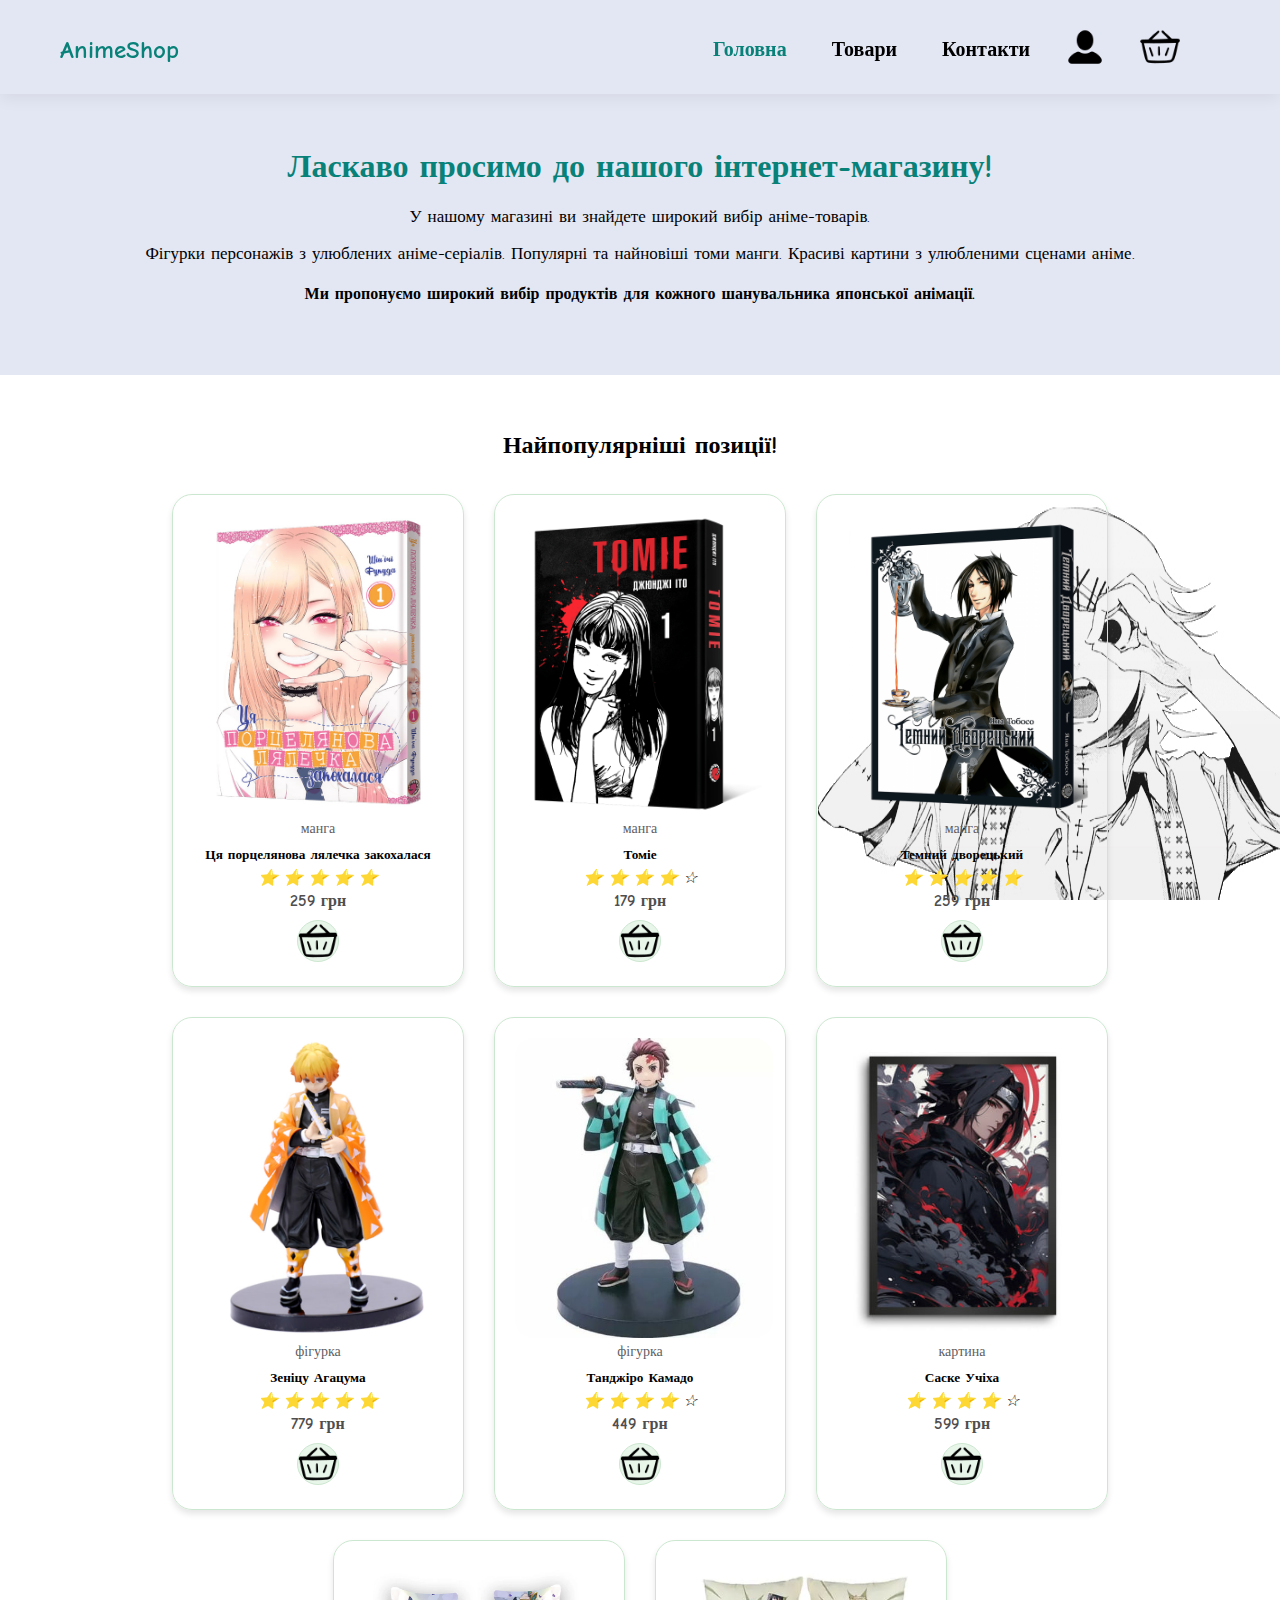
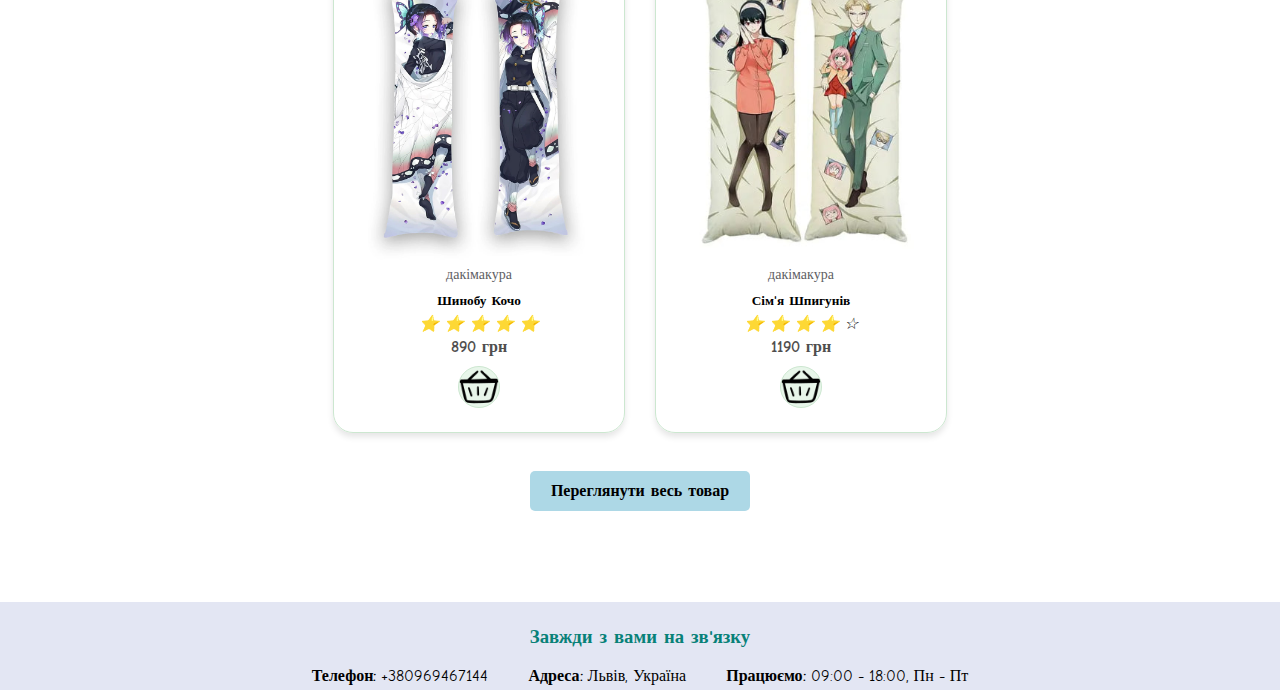
<file: index.html>
<!DOCTYPE html>
<html lang="en">
<head>
    <meta charset="UTF-8">
    <link rel="stylesheet" href="style.css">
    <link rel="preconnect" href="https://fonts.googleapis.com">
    <link rel="preconnect" href="https://fonts.gstatic.com" crossorigin>
    <link href="https://fonts.googleapis.com/css2?family=Comic+Neue:ital,wght@0,300;0,400;0,700;1,300;1,400;1,700&display=swap" rel="stylesheet">
    <title>AnimeShop</title>
</head>
<body>
    <div class='header'>
        <div class="container">
            <div class='header-line'>
                <p class="header-color">AnimeShop</p>
                <div id="nav" class='nav'>
                    <a class="nav-item header-color" href="index.html">Головна</a>
                    <a class="nav-item" href="goods.html">Товари</a>
                    <a class="nav-item" href="#contact">Контакти</a>
                
                    <div class="nav-image">
                        <a href="#">
                            <img src="./image/profile.png" alt="profile">
                        </a>
                    </div>
                    <div class="nav-image">
                        <a href="#">
                            <img src="./image/basket.png" alt="basket">
                        </a>
                    </div>
                    <a href="#" id="close"><i>
                        <img src="./image/criss-cross.png" alt="criss-cross">
                    </i></a>
                </div>
                <div id="mobile" class="nav-image">
                    <a href="#">
                        <img src="./image/profile.png" alt="profile">
                    </a>
                    <a href="#">
                        <img src="./image/basket.png" alt="basket">
                    </a>
                    <i id="bar"><img src="./image/menu.png" alt="menu"></i>
                </div>
            </div>
        </div>
    </div>
    
    <section id="main" class="shop-info">
        <br>
        <h1>Ласкаво просимо до нашого інтернет-магазину!</h1>
        <p>У нашому магазині ви знайдете широкий вибір аніме-товарів.</p>
            <p>Фігурки персонажів з улюблених аніме-серіалів. Популярні та найновіші томи манги. 
                Красиві картини з улюбленими сценами аніме.</p>
        <h4>Ми пропонуємо широкий вибір продуктів для кожного шанувальника японської анімації.</h4>
        <br><br>
    </section>

    <section id="product1">
        <br><br>
        <h2 id="goods">Найпопулярніші позиції!</h2>
        <div class="pro-container">
            <!-- 1 -->
            <div class="pro">
                <img src="./image/manga_porcelain_doll.jpg" alt="">
                <div class="des">
                    <span>манга</span>
                    <h5>Ця порцелянова лялечка закохалася</h5>
                    <div class="star">
                        <i>&#11088;</i>
                        <i>&#11088;</i>
                        <i>&#11088;</i>
                        <i>&#11088;</i>
                        <i>&#11088;</i>
                    </div>
                    <h4>259 грн</h4>
                </div>
                <a href="#1"><i class="shopping-cart">
                    <img src="./image/basket.png" alt="basket">
                </i></a>
            </div>
            <!-- 2 -->
            <div class="pro">
                <img src="./image/manga_tomie.png" alt="">
                <div class="des">
                    <span>манга</span>
                    <h5>Томіе</h5>
                    <div class="star">
                        <i>&#11088;</i>
                        <i>&#11088;</i>
                        <i>&#11088;</i>
                        <i>&#11088;</i>
                        <i>☆</i>
                    </div>
                    <h4>179 грн</h4>
                </div>
                <a href="#1"><i class="shopping-cart">
                    <img src="./image/basket.png" alt="basket">
                </i></a>
            </div>
            <!-- 3 -->
            <div class="pro">
                <img src="./image/manga_dark_butler.png" alt="">
                <div class="des">
                    <span>манга</span>
                    <h5>Темний дворецький</h5>
                    <div class="star">
                        <i>&#11088;</i>
                        <i>&#11088;</i>
                        <i>&#11088;</i>
                        <i>&#11088;</i>
                        <i>&#11088;</i>
                    </div>
                    <h4>259 грн</h4>
                </div>
                <a href="#1"><i class="shopping-cart">
                    <img src="./image/basket.png" alt="basket">
                </i></a>
            </div>
            <!-- 4 -->
            <div class="pro">
                <img src="./image/figure_zenitsu.jpg" alt="">
                <div class="des">
                    <span>фігурка</span>
                    <h5>Зеніцу Агацума</h5>
                    <div class="star">
                        <i>&#11088;</i>
                        <i>&#11088;</i>
                        <i>&#11088;</i>
                        <i>&#11088;</i>
                        <i>&#11088;</i>
                    </div>
                    <h4>779 грн</h4>
                </div>
                <a href="#1"><i class="shopping-cart">
                    <img src="./image/basket.png" alt="basket">
                </i></a>
            </div>
            <!-- 5 -->
            <div class="pro">
                <img src="./image/figure_tanjiro.jpg" alt="">
                <div class="des">
                    <span>фігурка</span>
                    <h5>Танджіро Камадо</h5>
                    <div class="star">
                        <i>&#11088;</i>
                        <i>&#11088;</i>
                        <i>&#11088;</i>
                        <i>&#11088;</i>
                        <i>☆</i>
                    </div>
                    <h4>449 грн</h4>
                </div>
                <a href="#1"><i class="shopping-cart">
                    <img src="./image/basket.png" alt="basket">
                </i></a>
            </div>
            <!-- 6 -->
            <div class="pro">
                <img src="./image/picture_sasuke.jpg" alt="">
                <div class="des">
                    <span>картина</span>
                    <h5>Саске Учіха</h5>
                    <div class="star">
                        <i>&#11088;</i>
                        <i>&#11088;</i>
                        <i>&#11088;</i>
                        <i>&#11088;</i>
                        <i>☆</i>
                    </div>
                    <h4>599 грн</h4>
                </div>
                <a href="#1"><i class="shopping-cart">
                    <img src="./image/basket.png" alt="basket">
                </i></a>
            </div>
            <!-- 7 -->
            <div class="pro">
                <img src="./image/dakimakura_shinobu.jpg" alt="">
                <div class="des">
                    <span>дакімакура</span>
                    <h5>Шинобу Кочо</h5>
                    <div class="star">
                        <i>&#11088;</i>
                        <i>&#11088;</i>
                        <i>&#11088;</i>
                        <i>&#11088;</i>
                        <i>&#11088;</i>
                    </div>
                    <h4>890 грн</h4>
                </div>
                <a href="#1"><i class="shopping-cart">
                    <img src="./image/basket.png" alt="basket">
                </i></a>
            </div>
            <!-- 8 -->
            <div class="pro">
                <img src="./image/dakimakura_spy_family.jpg" alt="">
                <div class="des">
                    <span>дакімакура</span>
                    <h5>Сім'я Шпигунів</h5>
                    <div class="star">
                        <i>&#11088;</i>
                        <i>&#11088;</i>
                        <i>&#11088;</i>
                        <i>&#11088;</i>
                        <i>☆</i>
                    </div>
                    <h4>1190 грн</h4>
                </div>
                <a href="#1"><i class="shopping-cart">
                    <img src="./image/basket.png" alt="basket">
                </i></a>
            </div>
        </div>
    </section>

    <br>
    <section class="links">
        <a href="goods.html" class="section links-goods underline"><b>Переглянути весь товар</b></a>
    </section>

    <p><br><br><br></p>

    <footer id="contact" class="footer">
        <h3>Завжди з вами на зв'язку</h3>
        <div class="contact-info">
            <p><strong>Телефон:</strong> +380969467144</p>
            <p><strong>Адреса:</strong> Львів, Україна</p>
            <p><strong>Працюємо:</strong> 09:00 - 18:00, Пн - Пт</p>
        </div>
    </footer>
    <script src="script.js"></script>
</body>
</html>
</file>
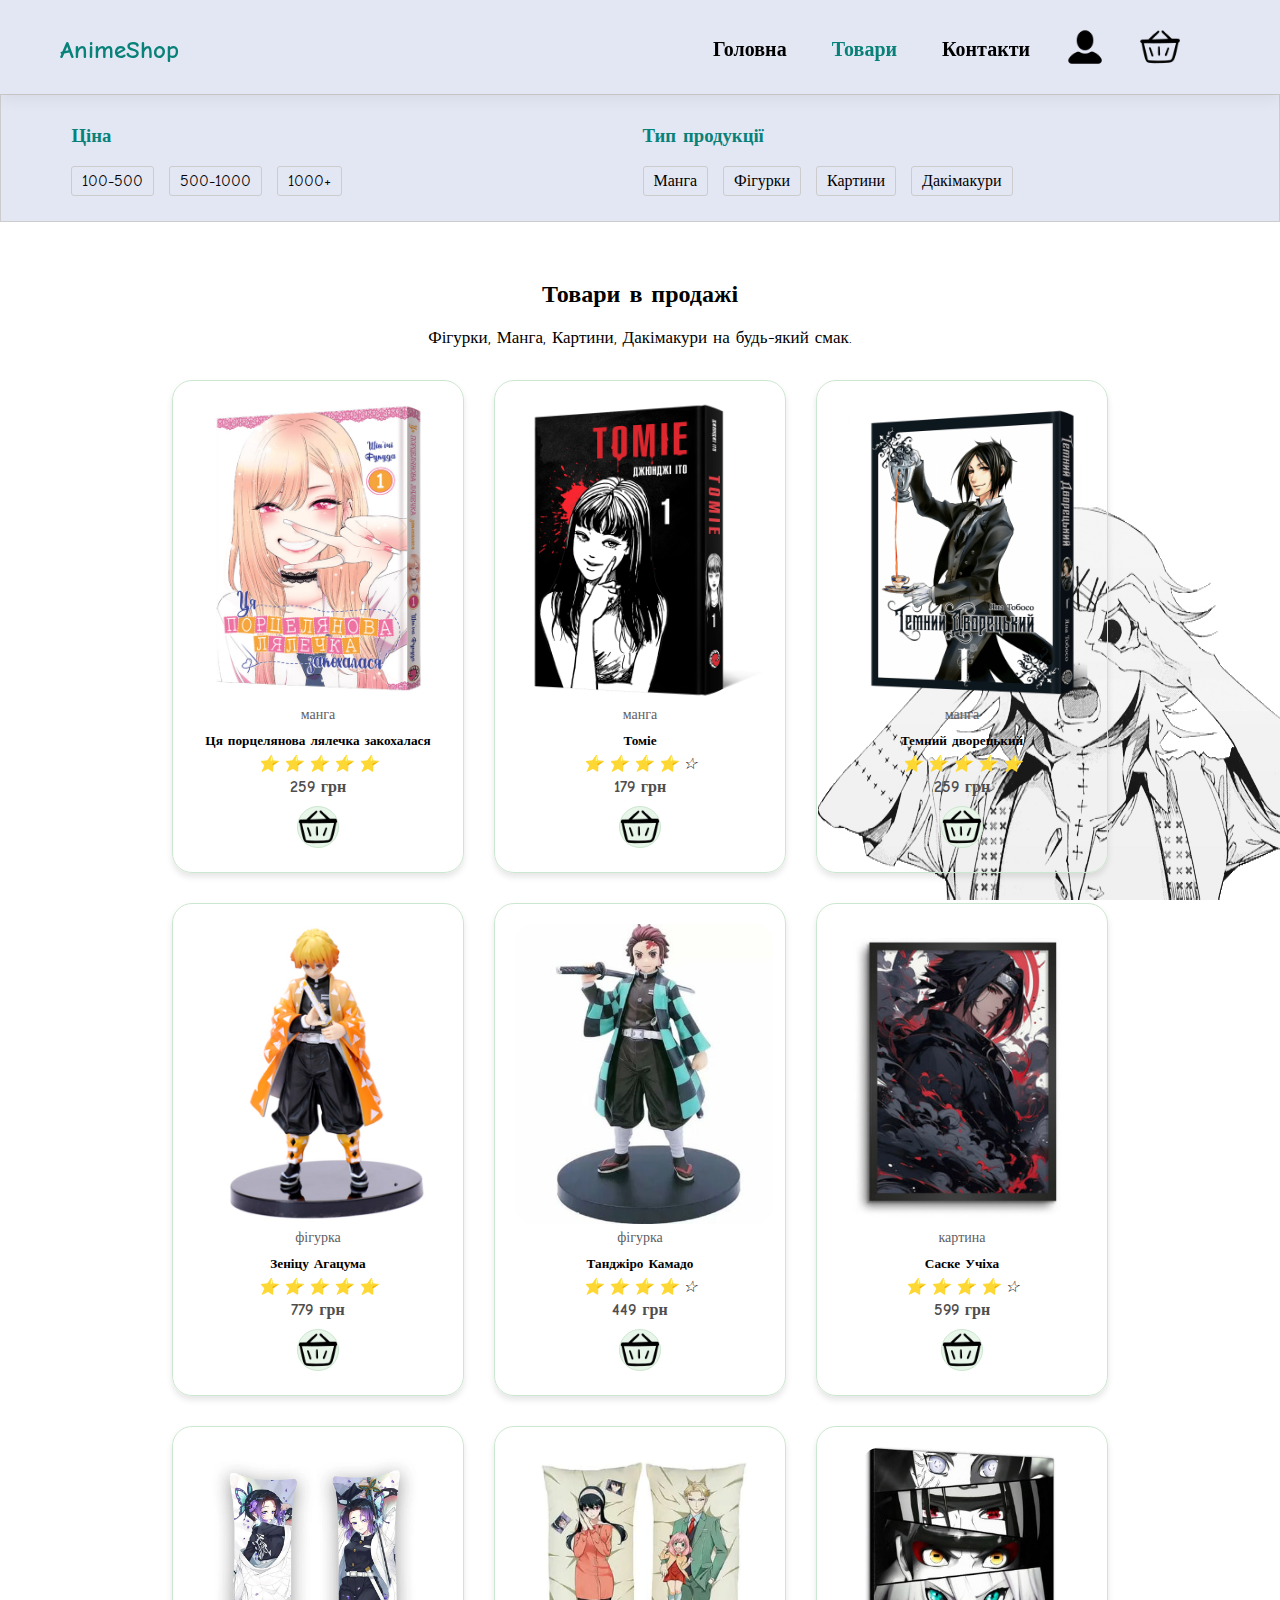
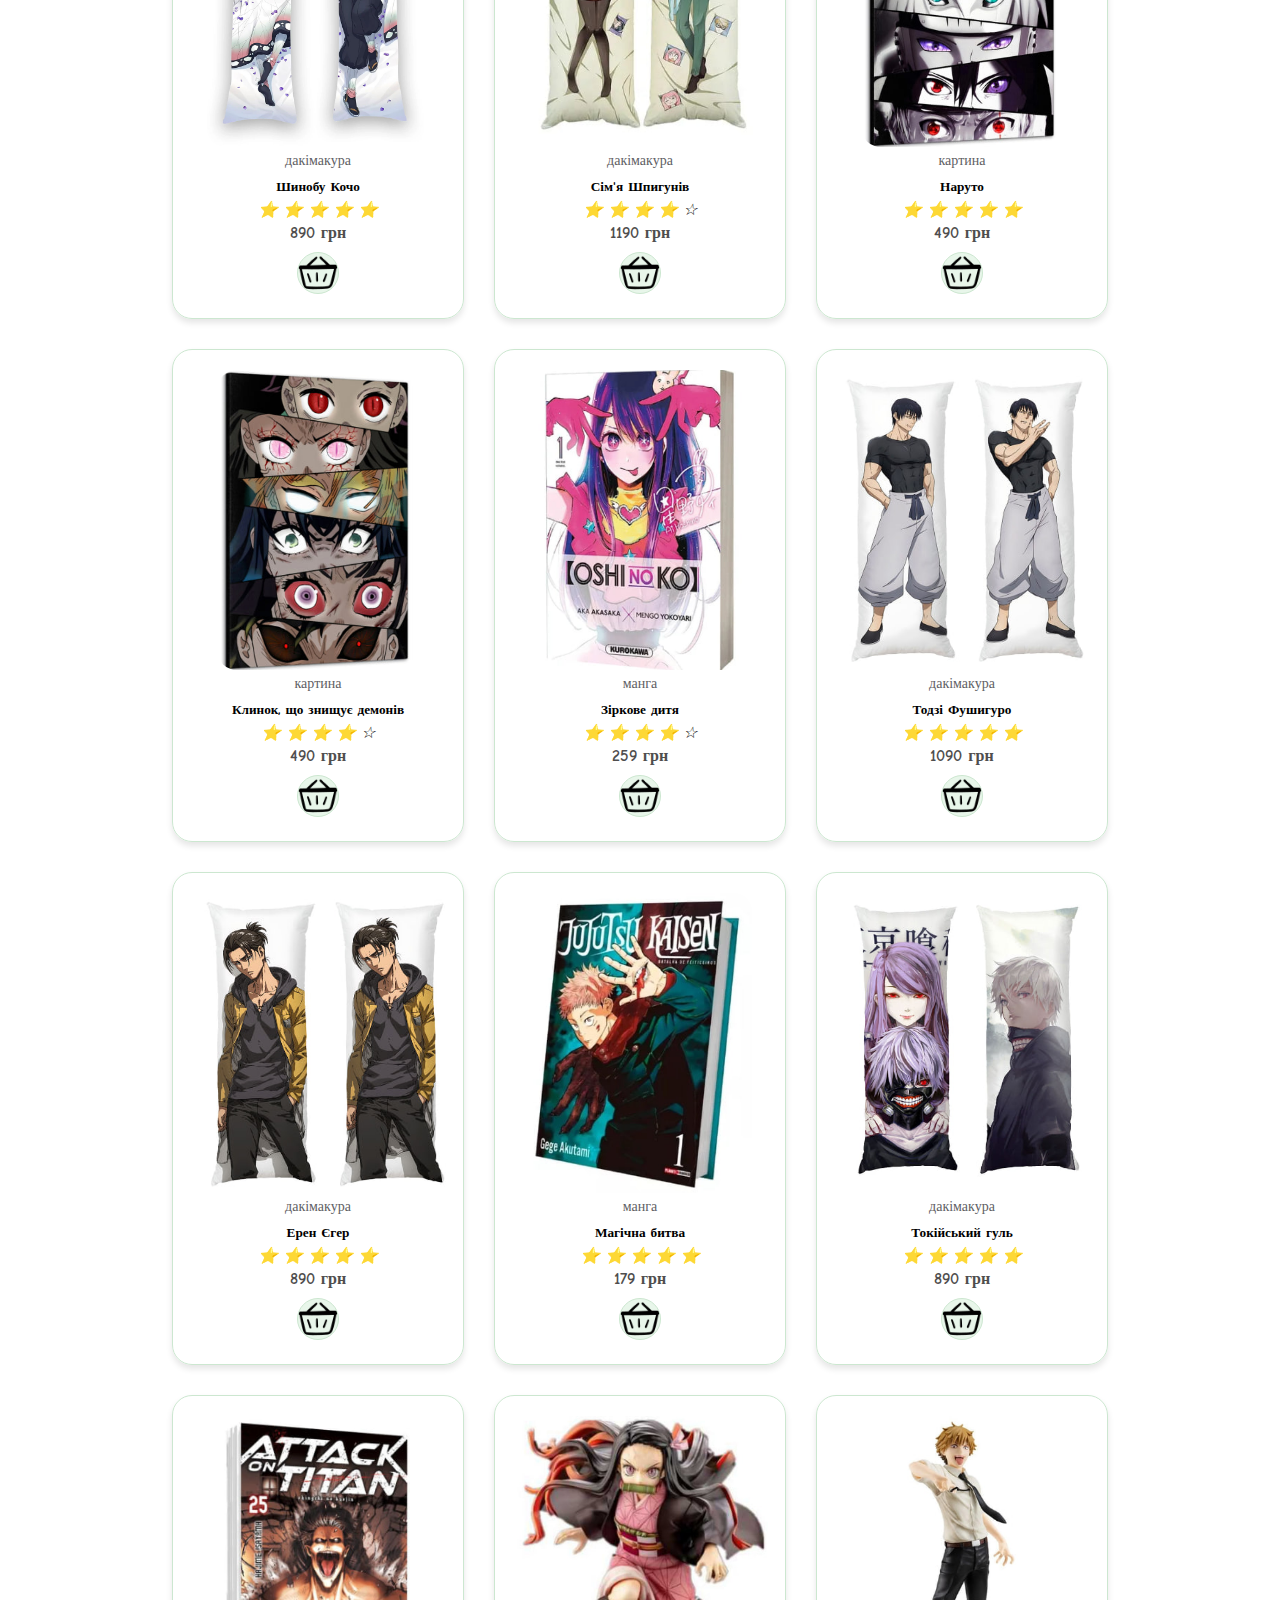
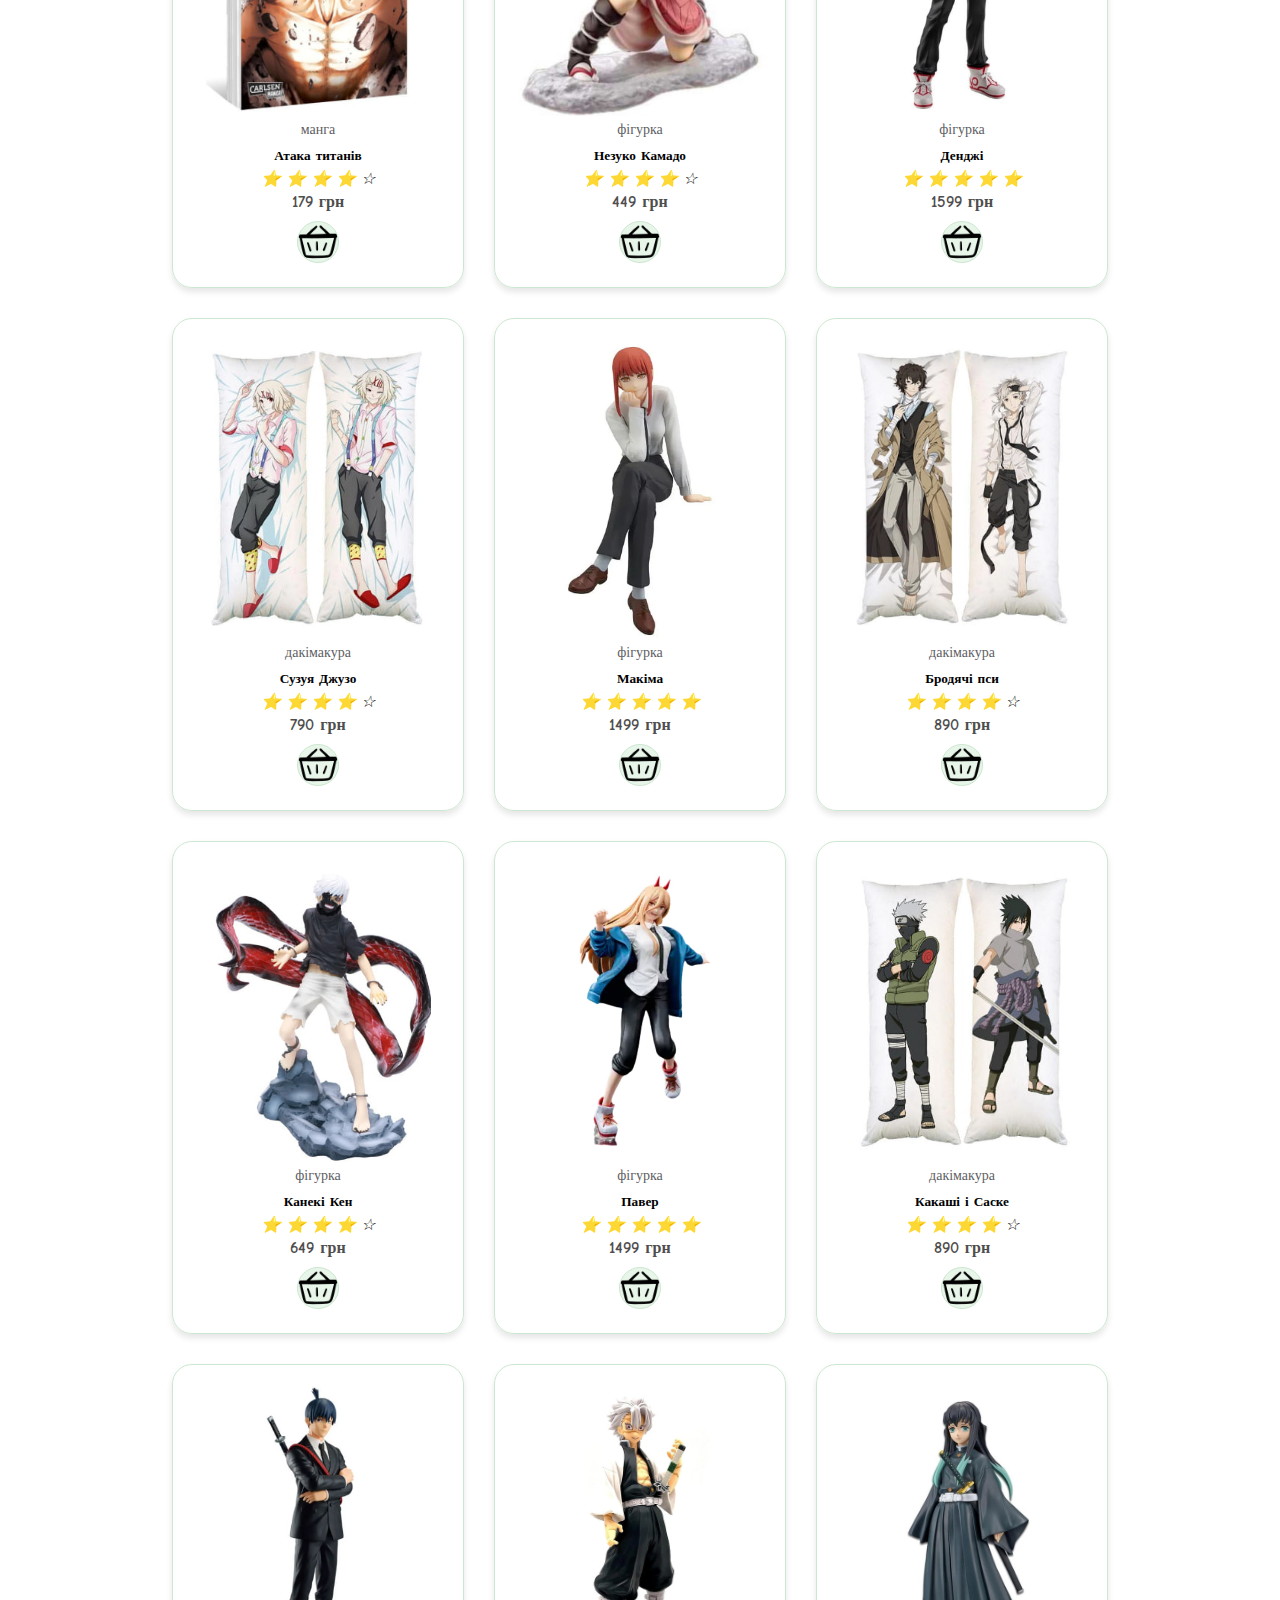
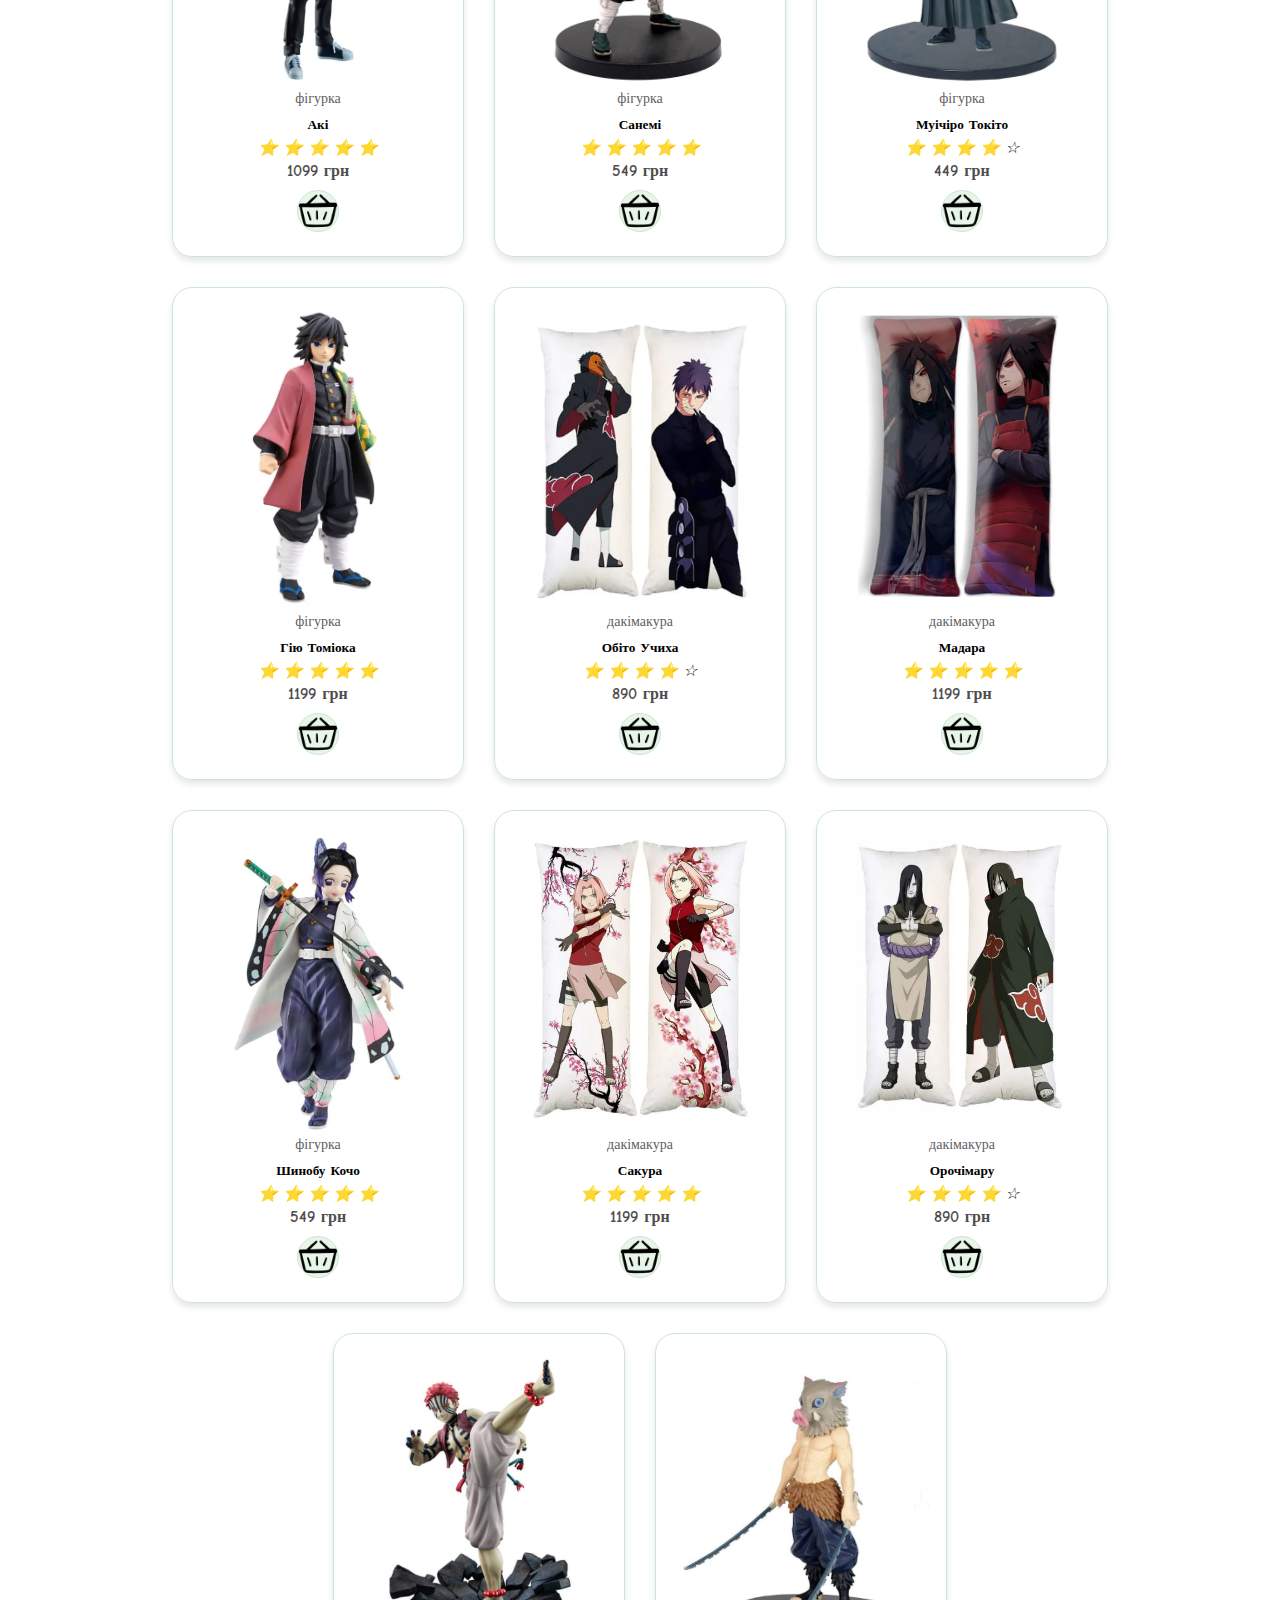
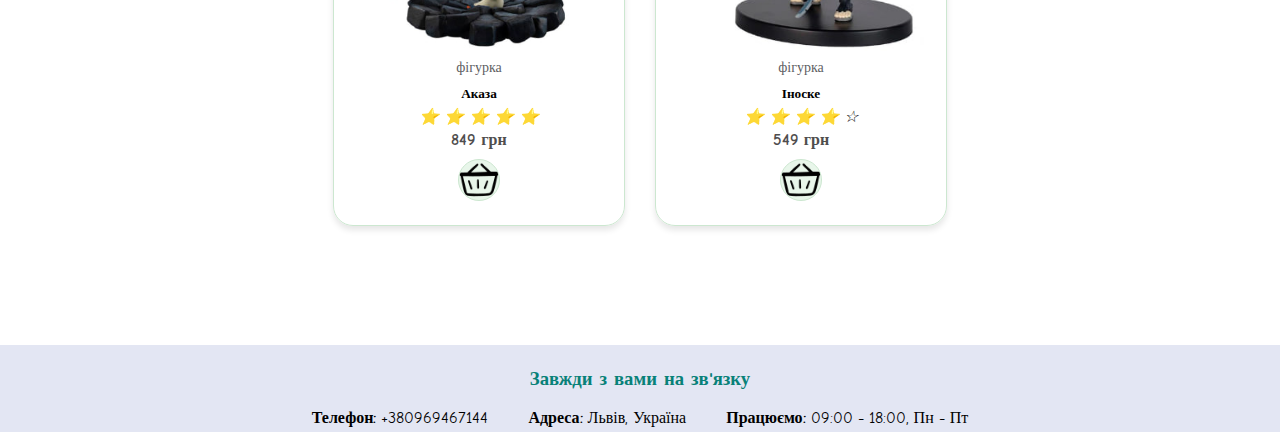
<file: goods.html>
<!DOCTYPE html>
<html lang="en">
<head>
    <meta charset="UTF-8">
    <link rel="stylesheet" href="style.css">
    <link rel="stylesheet" href="filter.css">
    <link rel="preconnect" href="https://fonts.googleapis.com">
    <link rel="preconnect" href="https://fonts.gstatic.com" crossorigin>
    <link href="https://fonts.googleapis.com/css2?family=Comic+Neue:ital,wght@0,300;0,400;0,700;1,300;1,400;1,700&display=swap" rel="stylesheet">
    <title>AnimeShop</title>
</head>
<body>
    <div class='header'>
        <div class="container">
            <div class='header-line'>
                <p class="header-color">AnimeShop</p>
                <div id="nav" class='nav'>
                    <a class="nav-item" href="index.html">Головна</a>
                    <a class="nav-item header-color" href="goods.html">Товари</a>
                    <a class="nav-item" href="#contact">Контакти</a>
                
                    <div class="nav-image">
                        <a href="#">
                            <img src="./image/profile.png" alt="profile">
                        </a>
                    </div>
                    <div class="nav-image">
                        <a href="#">
                            <img src="./image/basket.png" alt="basket">
                        </a>
                    </div>
                    <a href="#" id="close"><i>
                        <img src="./image/criss-cross.png" alt="criss-cross">
                    </i></a>
                </div>
                <div id="mobile" class="nav-image">
                    <a href="#">
                        <img src="./image/profile.png" alt="profile">
                    </a>
                    <a href="#">
                        <img src="./image/basket.png" alt="basket">
                    </a>
                    <i id="bar"><img src="./image/menu.png" alt="menu"></i>
                </div>
            </div>
        </div>
    </div>

    <div class="shop-body">
        <section class="filter-section shop-filter">
            <!-- Фільтр за ціною -->
            <div class="price-filter">
                <h3>Ціна</h3>
                <ul>
                    <li><input type="checkbox" id="price-100-500" name="price" value="100-500"><label for="price-100-500">100-500</label></li>
                    <li><input type="checkbox" id="price-500-1000" name="price" value="500-1000"><label for="price-500-1000">500-1000</label></li>
                    <li><input type="checkbox" id="price-1000-plus" name="price" value="1000-plus"><label for="price-1000-plus">1000+</label></li>
                </ul>
            </div>
        
            <!-- Фільтр за типом продукції -->
            <div class="product-type-filter">
                <h3>Тип продукції</h3>
                <ul>
                    <li><input type="checkbox" id="type-manga" name="type" value="manga"><label for="type-manga">Манга</label></li>
                    <li><input type="checkbox" id="type-figure" name="type" value="figure"><label for="type-figure">Фігурки</label></li>
                    <li><input type="checkbox" id="type-painting" name="type" value="painting"><label for="type-painting">Картини</label></li>
                    <li><input type="checkbox" id="type-dakimakura" name="type" value="dakimakura"><label for="type-dakimakura">Дакімакури</label></li>
                </ul>
            </div>
        </section>
        
        <section id="product1">
            <br>
            <h2 id="goods">Товари в продажі</h2>
            <p>Фігурки, Манга, Картини, Дакімакури на будь-який смак.</p>
            <div class="pro-container">
                <!-- 1 -->
                <div class="pro one-page price-100-500 type-manga">
                    <img src="./image/manga_porcelain_doll.jpg" alt="">
                    <div class="des">
                        <span>манга</span>
                        <h5>Ця порцелянова лялечка закохалася</h5>
                        <div class="star">
                            <i>&#11088;</i>
                            <i>&#11088;</i>
                            <i>&#11088;</i>
                            <i>&#11088;</i>
                            <i>&#11088;</i>
                        </div>
                        <h4>259 грн</h4>
                    </div>
                    <a href="#1"><i class="shopping-cart">
                        <img src="./image/basket.png" alt="basket">
                    </i></a>
                </div>
                <!-- 2 -->
                <div class="pro one-page price-100-500 type-manga">
                    <img src="./image/manga_tomie.png" alt="">
                    <div class="des">
                        <span>манга</span>
                        <h5>Томіе</h5>
                        <div class="star">
                            <i>&#11088;</i>
                            <i>&#11088;</i>
                            <i>&#11088;</i>
                            <i>&#11088;</i>
                            <i>☆</i>
                        </div>
                        <h4>179 грн</h4>
                    </div>
                    <a href="#1"><i class="shopping-cart">
                        <img src="./image/basket.png" alt="basket">
                    </i></a>
                </div>
                <!-- 3 -->
                <div class="pro one-page price-100-500 type-manga">
                    <img src="./image/manga_dark_butler.png" alt="">
                    <div class="des">
                        <span>манга</span>
                        <h5>Темний дворецький</h5>
                        <div class="star">
                            <i>&#11088;</i>
                            <i>&#11088;</i>
                            <i>&#11088;</i>
                            <i>&#11088;</i>
                            <i>&#11088;</i>
                        </div>
                        <h4>259 грн</h4>
                    </div>
                    <a href="#1"><i class="shopping-cart">
                        <img src="./image/basket.png" alt="basket">
                    </i></a>
                </div>
                <!-- 4 -->
                <div class="pro one-page price-500-1000 type-figure">
                    <img src="./image/figure_zenitsu.jpg" alt="">
                    <div class="des">
                        <span>фігурка</span>
                        <h5>Зеніцу Агацума</h5>
                        <div class="star">
                            <i>&#11088;</i>
                            <i>&#11088;</i>
                            <i>&#11088;</i>
                            <i>&#11088;</i>
                            <i>&#11088;</i>
                        </div>
                        <h4>779 грн</h4>
                    </div>
                    <a href="#1"><i class="shopping-cart">
                        <img src="./image/basket.png" alt="basket">
                    </i></a>
                </div>
                <!-- 5 -->
                <div class="pro one-page price-100-500 type-figure">
                    <img src="./image/figure_tanjiro.jpg" alt="">
                    <div class="des">
                        <span>фігурка</span>
                        <h5>Танджіро Камадо</h5>
                        <div class="star">
                            <i>&#11088;</i>
                            <i>&#11088;</i>
                            <i>&#11088;</i>
                            <i>&#11088;</i>
                            <i>☆</i>
                        </div>
                        <h4>449 грн</h4>
                    </div>
                    <a href="#1"><i class="shopping-cart">
                        <img src="./image/basket.png" alt="basket">
                    </i></a>
                </div>
                <!-- 6 -->
                <div class="pro one-page price-500-1000 type-painting">
                    <img src="./image/picture_sasuke.jpg" alt="">
                    <div class="des">
                        <span>картина</span>
                        <h5>Саске Учіха</h5>
                        <div class="star">
                            <i>&#11088;</i>
                            <i>&#11088;</i>
                            <i>&#11088;</i>
                            <i>&#11088;</i>
                            <i>☆</i>
                        </div>
                        <h4>599 грн</h4>
                    </div>
                    <a href="#1"><i class="shopping-cart">
                        <img src="./image/basket.png" alt="basket">
                    </i></a>
                </div>
                <!-- 7 -->
                <div class="pro one-page price-500-1000 type-dakimakura">
                    <img src="./image/dakimakura_shinobu.jpg" alt="">
                    <div class="des">
                        <span>дакімакура</span>
                        <h5>Шинобу Кочо</h5>
                        <div class="star">
                            <i>&#11088;</i>
                            <i>&#11088;</i>
                            <i>&#11088;</i>
                            <i>&#11088;</i>
                            <i>&#11088;</i>
                        </div>
                        <h4>890 грн</h4>
                    </div>
                    <a href="#1"><i class="shopping-cart">
                        <img src="./image/basket.png" alt="basket">
                    </i></a>
                </div>
                <!-- 8 -->
                <div class="pro one-page price-1000-plus type-dakimakura">
                    <img src="./image/dakimakura_spy_family.jpg" alt="">
                    <div class="des">
                        <span>дакімакура</span>
                        <h5>Сім'я Шпигунів</h5>
                        <div class="star">
                            <i>&#11088;</i>
                            <i>&#11088;</i>
                            <i>&#11088;</i>
                            <i>&#11088;</i>
                            <i>☆</i>
                        </div>
                        <h4>1190 грн</h4>
                    </div>
                    <a href="#1"><i class="shopping-cart">
                        <img src="./image/basket.png" alt="basket">
                    </i></a>
                </div>
                <!-- 9 -->
                <div class="pro one-page price-100-500 type-painting">
                    <img src="./image/picture_naruto_team.jpg" alt="">
                    <div class="des">
                        <span>картина</span>
                        <h5>Наруто</h5>
                        <div class="star">
                            <i>&#11088;</i>
                            <i>&#11088;</i>
                            <i>&#11088;</i>
                            <i>&#11088;</i>
                            <i>&#11088;</i>
                        </div>
                        <h4>490 грн</h4>
                    </div>
                    <a href="#1"><i class="shopping-cart">
                        <img src="./image/basket.png" alt="basket">
                    </i></a>
                </div>
                <!-- 10 -->
                <div class="pro one-page price-100-500 type-painting">
                    <img src="./image/picture_demon_slayer.jpg" alt="">
                    <div class="des">
                        <span>картина</span>
                        <h5>Клинок, що знищує демонів</h5>
                        <div class="star">
                            <i>&#11088;</i>
                            <i>&#11088;</i>
                            <i>&#11088;</i>
                            <i>&#11088;</i>
                            <i>☆</i>
                        </div>
                        <h4>490 грн</h4>
                    </div>
                    <a href="#1"><i class="shopping-cart">
                        <img src="./image/basket.png" alt="basket">
                    </i></a>
                </div>
                <!-- 11 -->
                <div class="pro one-page price-100-500 type-manga">
                    <img src="./image/manga_star_child.jpg" alt="">
                    <div class="des">
                        <span>манга</span>
                        <h5>Зіркове дитя</h5>
                        <div class="star">
                            <i>&#11088;</i>
                            <i>&#11088;</i>
                            <i>&#11088;</i>
                            <i>&#11088;</i>
                            <i>☆</i>
                        </div>
                        <h4>259 грн</h4>
                    </div>
                    <a href="#1"><i class="shopping-cart">
                        <img src="./image/basket.png" alt="basket">
                    </i></a>
                </div>
                <!-- 12 -->
                <div class="pro one-page price-1000-plus type-dakimakura">
                    <img src="./image/dakimakura_toji_fushiguro.jpg" alt="">
                    <div class="des">
                        <span>дакімакура</span>
                        <h5>Тодзі Фушигуро</h5>
                        <div class="star">
                            <i>&#11088;</i>
                            <i>&#11088;</i>
                            <i>&#11088;</i>
                            <i>&#11088;</i>
                            <i>&#11088;</i>
                        </div>
                        <h4>1090 грн</h4>
                    </div>
                    <a href="#1"><i class="shopping-cart">
                        <img src="./image/basket.png" alt="basket">
                    </i></a>
                </div>
                <!-- 13 -->
                <div class="pro two-page price-500-1000 type-dakimakura">
                    <img src="./image/dakimakura_eren_yega.jpg" alt="">
                    <div class="des">
                        <span>дакімакура</span>
                        <h5>Ерен Єгер</h5>
                        <div class="star">
                            <i>&#11088;</i>
                            <i>&#11088;</i>
                            <i>&#11088;</i>
                            <i>&#11088;</i>
                            <i>&#11088;</i>
                        </div>
                        <h4>890 грн</h4>
                    </div>
                    <a href="#1"><i class="shopping-cart">
                        <img src="./image/basket.png" alt="basket">
                    </i></a>
                </div>
                <!-- 14 -->
                <div class="pro two-page price-100-500 type-manga">
                    <img src="./image/manga_jujutsu_kaisen.jpg" alt="">
                    <div class="des">
                        <span>манга</span>
                        <h5>Магічна битва</h5>
                        <div class="star">
                            <i>&#11088;</i>
                            <i>&#11088;</i>
                            <i>&#11088;</i>
                            <i>&#11088;</i>
                            <i>&#11088;</i>
                        </div>
                        <h4>179 грн</h4>
                    </div>
                    <a href="#1"><i class="shopping-cart">
                        <img src="./image/basket.png" alt="basket">
                    </i></a>
                </div>
                <!-- 15 -->
                <div class="pro two-page price-500-1000 type-dakimakura">
                    <img src="./image/dakimakura_tokyo_ghoul.jpg" alt="">
                    <div class="des">
                        <span>дакімакура</span>
                        <h5>Токійський гуль</h5>
                        <div class="star">
                            <i>&#11088;</i>
                            <i>&#11088;</i>
                            <i>&#11088;</i>
                            <i>&#11088;</i>
                            <i>&#11088;</i>
                        </div>
                        <h4>890 грн</h4>
                    </div>
                    <a href="#1"><i class="shopping-cart">
                        <img src="./image/basket.png" alt="basket">
                    </i></a>
                </div>
                <!-- 16 -->
                <div class="pro two-page price-100-500 type-manga">
                    <img src="./image/manga_attack_on_titan.jpg" alt="">
                    <div class="des">
                        <span>манга</span>
                        <h5>Атака титанів</h5>
                        <div class="star">
                            <i>&#11088;</i>
                            <i>&#11088;</i>
                            <i>&#11088;</i>
                            <i>&#11088;</i>
                            <i>☆</i>
                        </div>
                        <h4>179 грн</h4>
                    </div>
                    <a href="#1"><i class="shopping-cart">
                        <img src="./image/basket.png" alt="basket">
                    </i></a>
                </div>
                <!-- 17 -->
                <div class="pro two-page price-100-500 type-figure">
                    <img src="./image/figure_nezuko.jpg" alt="">
                    <div class="des">
                        <span>фігурка</span>
                        <h5>Незуко Камадо</h5>
                        <div class="star">
                            <i>&#11088;</i>
                            <i>&#11088;</i>
                            <i>&#11088;</i>
                            <i>&#11088;</i>
                            <i>☆</i>
                        </div>
                        <h4>449 грн</h4>
                    </div>
                    <a href="#1"><i class="shopping-cart">
                        <img src="./image/basket.png" alt="basket">
                    </i></a>
                </div>
                <!-- 18 -->
                <div class="pro two-page price-1000-plus type-figure">
                    <img src="./image/figure_denji.jpg" alt="">
                    <div class="des">
                        <span>фігурка</span>
                        <h5>Денджі</h5>
                        <div class="star">
                            <i>&#11088;</i>
                            <i>&#11088;</i>
                            <i>&#11088;</i>
                            <i>&#11088;</i>
                            <i>&#11088;</i>
                        </div>
                        <h4>1599 грн</h4>
                    </div>
                    <a href="#1"><i class="shopping-cart">
                        <img src="./image/basket.png" alt="basket">
                    </i></a>
                </div>
                <!-- 19 -->
                <div class="pro two-page price-500-1000 type-dakimakura">
                    <img src="./image/dakimakura_suzuya_juzo.jpg" alt="">
                    <div class="des">
                        <span>дакімакура</span>
                        <h5>Сузуя Джузо</h5>
                        <div class="star">
                            <i>&#11088;</i>
                            <i>&#11088;</i>
                            <i>&#11088;</i>
                            <i>&#11088;</i>
                            <i>☆</i>
                        </div>
                        <h4>790 грн</h4>
                    </div>
                    <a href="#1"><i class="shopping-cart">
                        <img src="./image/basket.png" alt="basket">
                    </i></a>
                </div>
                <!-- 20 -->
                <div class="pro two-page price-1000-plus type-figure">
                    <img src="./image/figure_makima.jpg" alt="">
                    <div class="des">
                        <span>фігурка</span>
                        <h5>Макіма</h5>
                        <div class="star">
                            <i>&#11088;</i>
                            <i>&#11088;</i>
                            <i>&#11088;</i>
                            <i>&#11088;</i>
                            <i>&#11088;</i>
                        </div>
                        <h4>1499 грн</h4>
                    </div>
                    <a href="#1"><i class="shopping-cart">
                        <img src="./image/basket.png" alt="basket">
                    </i></a>
                </div>
                <!-- 21 -->
                <div class="pro two-page price-500-1000 type-dakimakura">
                    <img src="./image/dakimakura_stray_dogs.jpg" alt="">
                    <div class="des">
                        <span>дакімакура</span>
                        <h5>Бродячі пси</h5>
                        <div class="star">
                            <i>&#11088;</i>
                            <i>&#11088;</i>
                            <i>&#11088;</i>
                            <i>&#11088;</i>
                            <i>☆</i>
                        </div>
                        <h4>890 грн</h4>
                    </div>
                    <a href="#1"><i class="shopping-cart">
                        <img src="./image/basket.png" alt="basket">
                    </i></a>
                </div>
                <!-- 22 -->
                <div class="pro two-page price-500-1000 type-figure">
                    <img src="./image/figure_kaneki_ken.jpg" alt="">
                    <div class="des">
                        <span>фігурка</span>
                        <h5>Канекі Кен</h5>
                        <div class="star">
                            <i>&#11088;</i>
                            <i>&#11088;</i>
                            <i>&#11088;</i>
                            <i>&#11088;</i>
                            <i>☆</i>
                        </div>
                        <h4>649 грн</h4>
                    </div>
                    <a href="#1"><i class="shopping-cart">
                        <img src="./image/basket.png" alt="basket">
                    </i></a>
                </div>
                <!-- 23 -->
                <div class="pro two-page price-1000-plus type-figure">
                    <img src="./image/figure_power.jpg" alt="">
                    <div class="des">
                        <span>фігурка</span>
                        <h5>Павер</h5>
                        <div class="star">
                            <i>&#11088;</i>
                            <i>&#11088;</i>
                            <i>&#11088;</i>
                            <i>&#11088;</i>
                            <i>&#11088;</i>
                        </div>
                        <h4>1499 грн</h4>
                    </div>
                    <a href="#1"><i class="shopping-cart">
                        <img src="./image/basket.png" alt="basket">
                    </i></a>
                </div>
                <!-- 24 -->
                <div class="pro two-page price-500-1000 type-dakimakura">
                    <img src="./image/dakimakura_kakashi_sasuke.jpg" alt="">
                    <div class="des">
                        <span>дакімакура</span>
                        <h5>Какаші і Саске</h5>
                        <div class="star">
                            <i>&#11088;</i>
                            <i>&#11088;</i>
                            <i>&#11088;</i>
                            <i>&#11088;</i>
                            <i>☆</i>
                        </div>
                        <h4>890 грн</h4>
                    </div>
                    <a href="#1"><i class="shopping-cart">
                        <img src="./image/basket.png" alt="basket">
                    </i></a>
                </div>
                <!-- 25 -->
                <div class="pro three-page price-1000-plus type-figure">
                    <img src="./image/figure_aki.jpg" alt="">
                    <div class="des">
                        <span>фігурка</span>
                        <h5>Акі</h5>
                        <div class="star">
                            <i>&#11088;</i>
                            <i>&#11088;</i>
                            <i>&#11088;</i>
                            <i>&#11088;</i>
                            <i>&#11088;</i>
                        </div>
                        <h4>1099 грн</h4>
                    </div>
                    <a href="#1"><i class="shopping-cart">
                        <img src="./image/basket.png" alt="basket">
                    </i></a>
                </div>
                <!-- 26 -->
                <div class="pro three-page price-500-1000 type-figure">
                    <img src="./image/figure_sanemi.jpg" alt="">
                    <div class="des">
                        <span>фігурка</span>
                        <h5>Санемі</h5>
                        <div class="star">
                            <i>&#11088;</i>
                            <i>&#11088;</i>
                            <i>&#11088;</i>
                            <i>&#11088;</i>
                            <i>&#11088;</i>
                        </div>
                        <h4>549 грн</h4>
                    </div>
                    <a href="#1"><i class="shopping-cart">
                        <img src="./image/basket.png" alt="basket">
                    </i></a>
                </div>
                <!-- 27 -->
                <div class="pro three-page price-100-500 type-figure">
                    <img src="./image/figure_muichiro_tokito.jpg" alt="">
                    <div class="des">
                        <span>фігурка</span>
                        <h5>Муічіро Токіто</h5>
                        <div class="star">
                            <i>&#11088;</i>
                            <i>&#11088;</i>
                            <i>&#11088;</i>
                            <i>&#11088;</i>
                            <i>☆</i>
                        </div>
                        <h4>449 грн</h4>
                    </div>
                    <a href="#1"><i class="shopping-cart">
                        <img src="./image/basket.png" alt="basket">
                    </i></a>
                </div>
                <!-- 28 -->
                <div class="pro three-page price-1000-plus type-figure">
                    <img src="./image/figure_giyu_tomioka.jpg" alt="">
                    <div class="des">
                        <span>фігурка</span>
                        <h5>Гію Томіока</h5>
                        <div class="star">
                            <i>&#11088;</i>
                            <i>&#11088;</i>
                            <i>&#11088;</i>
                            <i>&#11088;</i>
                            <i>&#11088;</i>
                        </div>
                        <h4>1199 грн</h4>
                    </div>
                    <a href="#1"><i class="shopping-cart">
                        <img src="./image/basket.png" alt="basket">
                    </i></a>
                </div>
                <!-- 29 -->
                <div class="pro three-page price-500-1000 type-dakimakura">
                    <img src="./image/dakimakura_obito.jpg" alt="">
                    <div class="des">
                        <span>дакімакура</span>
                        <h5>Обіто Учиха</h5>
                        <div class="star">
                            <i>&#11088;</i>
                            <i>&#11088;</i>
                            <i>&#11088;</i>
                            <i>&#11088;</i>
                            <i>☆</i>
                        </div>
                        <h4>890 грн</h4>
                    </div>
                    <a href="#1"><i class="shopping-cart">
                        <img src="./image/basket.png" alt="basket">
                    </i></a>
                </div>
                <!-- 30 -->
                <div class="pro three-page price-1000-plus type-dakimakura">
                    <img src="./image/dakimakura_madara.jpg" alt="">
                    <div class="des">
                        <span>дакімакура</span>
                        <h5>Мадара</h5>
                        <div class="star">
                            <i>&#11088;</i>
                            <i>&#11088;</i>
                            <i>&#11088;</i>
                            <i>&#11088;</i>
                            <i>&#11088;</i>
                        </div>
                        <h4>1199 грн</h4>
                    </div>
                    <a href="#1"><i class="shopping-cart">
                        <img src="./image/basket.png" alt="basket">
                    </i></a>
                </div>
                <!-- 31 -->
                <div class="pro three-page price-500-1000 type-figure">
                    <img src="./image/figure_shinobu.jpg" alt="">
                    <div class="des">
                        <span>фігурка</span>
                        <h5>Шинобу Кочо</h5>
                        <div class="star">
                            <i>&#11088;</i>
                            <i>&#11088;</i>
                            <i>&#11088;</i>
                            <i>&#11088;</i>
                            <i>&#11088;</i>
                        </div>
                        <h4>549 грн</h4>
                    </div>
                    <a href="#1"><i class="shopping-cart">
                        <img src="./image/basket.png" alt="basket">
                    </i></a>
                </div>
                <!-- 32 -->
                <div class="pro three-page price-1000-plus type-dakimakura">
                    <img src="./image/dakimakura_sakura.jpg" alt="">
                    <div class="des">
                        <span>дакімакура</span>
                        <h5>Сакура</h5>
                        <div class="star">
                            <i>&#11088;</i>
                            <i>&#11088;</i>
                            <i>&#11088;</i>
                            <i>&#11088;</i>
                            <i>&#11088;</i>
                        </div>
                        <h4>1199 грн</h4>
                    </div>
                    <a href="#1"><i class="shopping-cart">
                        <img src="./image/basket.png" alt="basket">
                    </i></a>
                </div>
                <!-- 33 -->
                <div class="pro three-page price-500-1000 type-dakimakura">
                    <img src="./image/dakimakura_orochimaru.jpg" alt="">
                    <div class="des">
                        <span>дакімакура</span>
                        <h5>Орочімару</h5>
                        <div class="star">
                            <i>&#11088;</i>
                            <i>&#11088;</i>
                            <i>&#11088;</i>
                            <i>&#11088;</i>
                            <i>☆</i>
                        </div>
                        <h4>890 грн</h4>
                    </div>
                    <a href="#1"><i class="shopping-cart">
                        <img src="./image/basket.png" alt="basket">
                    </i></a>
                </div>
                <!-- 34 -->
                <div class="pro three-page price-500-1000 type-figure">
                    <img src="./image/figure_akaza.jpg" alt="">
                    <div class="des">
                        <span>фігурка</span>
                        <h5>Аказа</h5>
                        <div class="star">
                            <i>&#11088;</i>
                            <i>&#11088;</i>
                            <i>&#11088;</i>
                            <i>&#11088;</i>
                            <i>&#11088;</i>
                        </div>
                        <h4>849 грн</h4>
                    </div>
                    <a href="#1"><i class="shopping-cart">
                        <img src="./image/basket.png" alt="basket">
                    </i></a>
                </div>
                <!-- 35 -->
                <div class="pro three-page price-500-1000 type-figure">
                    <img src="./image/figure_inosuke.jpg" alt="">
                    <div class="des">
                        <span>фігурка</span>
                        <h5>Іноске</h5>
                        <div class="star">
                            <i>&#11088;</i>
                            <i>&#11088;</i>
                            <i>&#11088;</i>
                            <i>&#11088;</i>
                            <i>☆</i>
                        </div>
                        <h4>549 грн</h4>
                    </div>
                    <a href="#1"><i class="shopping-cart">
                        <img src="./image/basket.png" alt="basket">
                    </i></a>
                </div>
            </div>
        </section>

        <!-- <section class="links">
            <ul class list>
                <li class="standart section underline" data-id="one-page"><b>1</b></li>
                <li class="standart underline" data-id="two-page"><b>2</b></li>
                <li class="standart underline" data-id="three-page"><b>3</b></li>
            </ul>
        </section> -->

        <p><br><br><br><br></p>
    </div>

    <footer id="contact" class="footer">
        <h3>Завжди з вами на зв'язку</h3>
        <div class="contact-info">
            <p><strong>Телефон:</strong> +380969467144</p>
            <p><strong>Адреса:</strong> Львів, Україна</p>
            <p><strong>Працюємо:</strong> 09:00 - 18:00, Пн - Пт</p>
        </div>
    </footer>
    <script src="script.js"></script>
    <script src="filter.js"></script>
    <!-- <script src="page.js"></script> -->
</body>
</html>
</file>
<file: style.css>
body {
    margin: 0;
    background-image: url(image/background2.jpg);
    background-size: 100% 100%;
    background-attachment: fixed;
}


.header {
    /* background-color: #EEEDEB; */
    background-color: #E3E6F3;
    box-shadow: 0 5px 15px rgba(0, 0, 0, 0.06);
    position: sticky;
    top: 0;
    left: 0;
    z-index: 1000; /* Задано вище значення, ніж у ваших інших елементів */
}

.shop-body {
    min-height: 100vh;
}


.container {
    margin-left: 60px;
    font-weight: 600;
    font-size: 25px;
    font-family: "Comic Neue", cursive;
}

.header-line {
    padding-top: 10px;
    padding-bottom: 5px;
    display: flex;
    align-items: center;
}

.nav {
    margin-left: auto;
    margin-right: 100px;
    display: flex;
    align-items: center;
    justify-content: center;
}

.nav-item {
    color: black;
    text-decoration: none; /*без підкреслення посилання */
    font-size: 20px;
    margin-left: 15px;
    padding-left: 30px;
}

.nav-item:hover,
.nav-item:active {
    text-decoration: underline;
}

.nav-image img{
    margin-left: 35px;
    width: 40px;
    height: 40px;
}

.header-color {
    color: #088178;
}

#mobile {
    display: none;
    align-items: center;
    justify-content: center;
}

#close img{
    display: none;
}


/* ----------------------------------- */

#product1 {
    text-align: center;
    font-family: "Comic Neue", cursive;
}

#product1 .pro-container {
    display: flex;
    flex-wrap: wrap;
    justify-content: center;
}

#product1 .pro {
    width: 250px;
    margin: 15px;
    padding: 20px;
    border: 1px solid #CCE7D0;
    border-radius: 20px;
    cursor: pointer;
    transition: 0.2s ease;
    box-shadow: 0 4px 6px rgba(0, 0, 0, 0.1);
    position: relative;
}

#product1 .pro:hover {
    box-shadow: 0 6px 8px rgba(0, 0, 0, 0.35);
}

#product1 .pro span {
    color: #606063;
    font-size: 14px;
}

#product1 .pro img {
    height: 300px;
    border-radius: 20px;
}

#product1 .pro h5 {
    margin-top: 10px;
    margin-bottom: 5px;
}

#product1 .pro h4 {
    margin-top: 5px;
    margin-bottom: 10px;
    color: #4f4e4e;
}

#product1 p {
    font-size: 17px;
}


#product1 .pro .shopping-cart img {
    width: 40px;
    height: 40px;
    line-height: 40px;
    border-radius: 55px;
    background-color: #E8F6EA;
    color: #088178;
    border: 1px solid #CCE7D0;
    bottom: 20px;
    right: 10px;
}

/* ------------------------- */

.shop-info {
    text-align: center;
    font-family: "Comic Neue", cursive;
    background-color: #E3E6F3;
    padding: 15px;
}

.shop-info h1 {
    color: #088178;
}

.shop-info p {
    font-size: 17px;
}

.footer {
    background-color: #E3E6F3;
    padding: 5px;
    text-align: center;
    font-family: "Comic Neue", cursive;
}

.contact-info {
    display: flex;
    flex-wrap: wrap;
    justify-content: center;
}

.footer h3 {
    color: #088178;
}

.contact-info p {
    margin: 0 20px;
}



/* -------------------Адаптивність для планшетів, телефонів------------------------- */

@media (max-width:1050px) {
    .nav {
        margin-left: auto;
        margin-right: 10px;
        display: flex;
        align-items: center;
        justify-content: center;
    }

    #nav {
        display: flex;
        flex-direction: column;
        align-items: flex-start;
        justify-content: flex-start;
        position: fixed;
        top: 0;
        right: -220px;
        height: 100vh;
        width: 220px;
        background-color: #E3E6F3;
        box-shadow: 0 40px 60px rgba(0, 0, 0, 0.1);
        padding: 80px 0 0 10px;
        transition: 0.3s; /*час протягом якого відбуватиметься зміна*/
    }

    #nav.active{
        right: 0px;
    }

    #nav a {
        margin-bottom: 25px;
    }

    #mobile {
        display: flex;
        align-items: center;
        justify-content: center;
        margin-left: auto;
        margin-right: 45px;
    }

    #mobile a {
        text-decoration: none; 
    }

    #close img{
        display: initial;
        position: absolute;
        top: 30px;
        left: 30px;
        height: 25px;
    }
}


/* --------------------Сторінка магазину------------------------- */

.links {
    display: flex;
    justify-content: center;
}

.links li {
    display: inline-block;
    width: 40px; 
    height: 40px; 
    text-align: center;
    line-height: 40px; 
    margin: 5px; 
    color: black; 
    text-decoration: none;
    border-radius: 5px; 
    font-family: "Comic Neue", cursive;
}

.links a {
    display: inline-block;
    width: 40px; 
    height: 40px; 
    text-align: center;
    line-height: 40px; 
    margin: 5px; 
    color: black; 
    text-decoration: none;
    border-radius: 5px; 
    font-family: "Comic Neue", cursive;
}

.links .standart {
    background-color: lightblue; 
}

/* .links a.arrow {
    width: auto;
    padding: 0 10px;
} */

.links .section {
    background-color: rgb(101, 205, 239); 
}

.links .links-goods {
    background-color: lightblue; 
    width: 220px;
}

.underline:hover,
.underline:active {
    text-decoration: underline;
}

.section {
    background-color: rgb(101, 205, 239); 
}
</file>
<file: filter.css>
/* --------------------Фільтрація продукції------------------------- */
.filter-section {
    border: 1px solid #ccc;
    padding: 10px;
    margin-bottom: 20px;
    text-align: center; 
}

.price-filter,
.product-type-filter {
    margin-bottom: 15px;
    display: inline-block; 
    width: 45%;
    text-align: left;  
}

.price-filter h3,
.product-type-filter h3 {
    margin-top: 0;
}

.price-filter ul,
.product-type-filter ul {
    list-style-type: none;
    padding: 0;
    margin: 0;
}

.price-filter li,
.product-type-filter li {
    display: inline-block;
    margin-right: 10px;
}

.price-filter input[type="checkbox"],
.product-type-filter input[type="checkbox"] {
    display: none;
}

.price-filter label,
.product-type-filter label {
    display: inline-block;
    cursor: pointer;
    padding: 5px 10px;
    border: 1px solid #ccc;
    border-radius: 3px;
}

/* Стилі для зміни кольору мітки при наведенні */
.price-filter label:hover,
.product-type-filter label:hover {
    background-color: #f0f0f0;
}

/* Стилі для зміни кольору мітки та фону при виборі чекбоксу */
.price-filter input[type="checkbox"]:checked + label,
.product-type-filter input[type="checkbox"]:checked + label {
    background-color: lightblue;
    /* color: #fff; */
}

.shop-filter {
    text-align: center;
    font-family: "Comic Neue", cursive;
    background-color: #E3E6F3;
    padding-top: 30px;
}

.shop-filter h3 {
    color: #088178;
}
</file>
